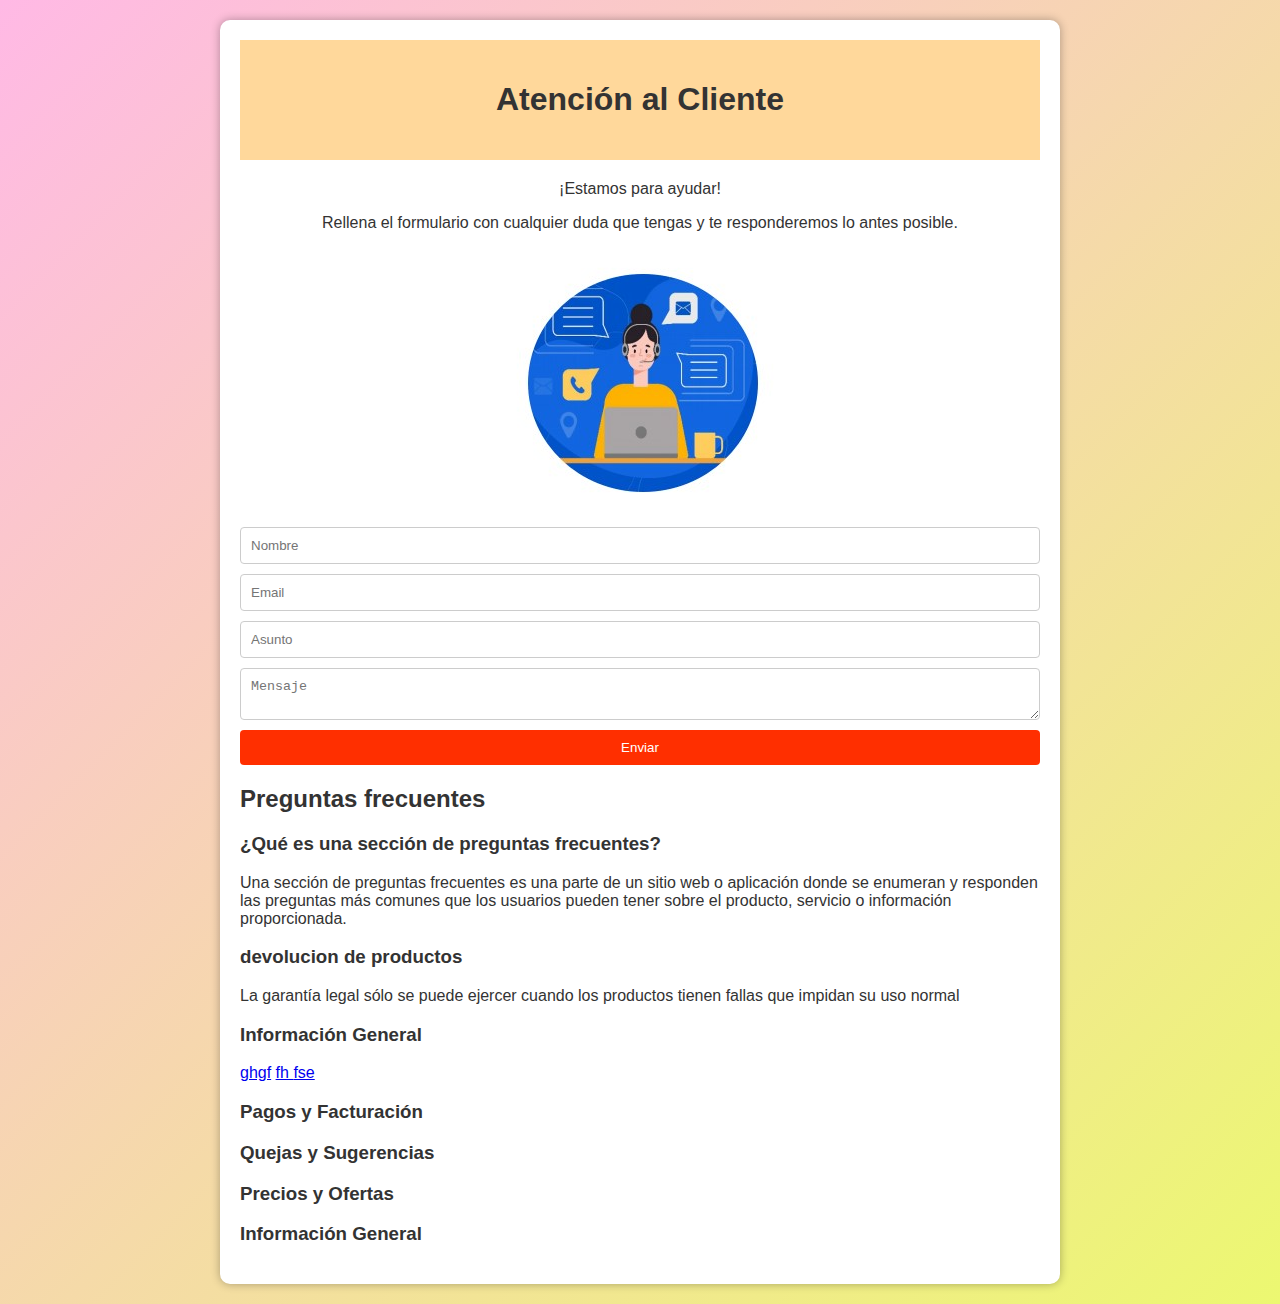
<file: login/atencion_cliente.html>
<!DOCTYPE html>
<html lang="en">
<head>
    <meta charset="UTF-8">
    <meta name="viewport" content="width=device-width, initial-scale=1.0">
    <title>Atención al Cliente</title>
    <link rel="stylesheet" href="atencion.css">
</head>
<body>
    <div class="container">
        <header>
            <h1>Atención al Cliente</h1>
        </header>
        <div class="help-message">
            <p>¡Estamos para ayudar!</p>
            <p>Rellena el formulario con cualquier duda que tengas y te responderemos lo antes posible.</p>
        </div>
        <div class="illustration">
            <img src="atencion_cliente.jpg" alt="Ilustración de atención al cliente">
        </div>
        <form>
            <input type="text" placeholder="Nombre" required>
            <input type="email" placeholder="Email" required>
            <input type="text" placeholder="Asunto" required>
            <textarea placeholder="Mensaje" required></textarea>
            <button type="submit">Enviar</button>
        </form>
        <div class="atencion">
            <h2>Preguntas frecuentes</h2>
           
            <div class="atencion">
                <h3>¿Qué es una sección de preguntas frecuentes?</h3>
                <p>Una sección de preguntas frecuentes es una parte de un sitio web o aplicación donde se enumeran y responden las preguntas más comunes que los usuarios pueden tener sobre el producto, servicio o información proporcionada.</p>

                <h3>devolucion de productos </h3>
                <p>La garantía legal sólo se puede ejercer cuando los productos tienen fallas que impidan su uso normal</p>

                <h3>Información General </h3>
                <div class="dropdown-content">
                    <a href="#">ghgf</a>
                    <a href="#">fh </a>
                    <a href="#"> fse</a>
                </div>

                <h3>Pagos y Facturación </h3>

                <h3> Quejas y Sugerencias </h3>

                <h3> Precios y Ofertas </h3>

                <h3> Información General </h3>
            </div>
        </div>
    </div>
    <script src="atencion.js"></script>
</body>
</html>
</file>
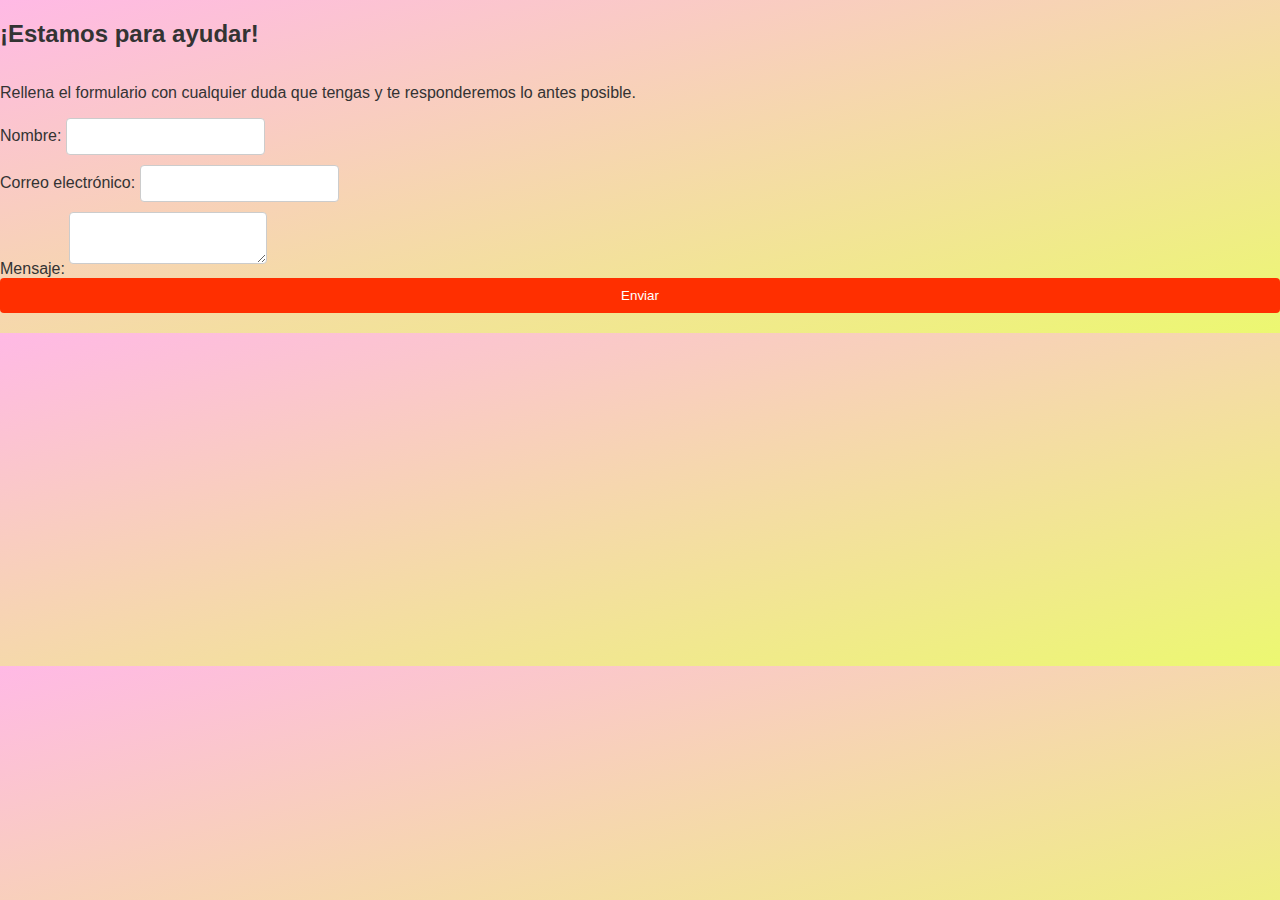
<file: login/crear_usuario.html>
<!DOCTYPE html>
<html lang="es">
<head>
  <meta charset="UTF-8">
  <meta name="viewport" content="width=device-width, initial-scale=1.0">
  <title>Atención al Cliente</title>
  <link rel="stylesheet" href="atencion.css">
</head>
<body>
  <div id="fcf-form">
    <form id="contactForm">
      <h2>¡Estamos para ayudar!</h2>
      <p>Rellena el formulario con cualquier duda que tengas y te responderemos lo antes posible.</p>
      <div class="fcf-form-group">
        <label for="nombre">Nombre:</label>
        <input type="text" id="nombre" name="nombre" class="fcf-form-control" required>
        <span class="error-message"></span>
      </div>
      <div class="fcf-form-group">
        <label for="email">Correo electrónico:</label>
        <input type="email" id="email" name="email" class="fcf-form-control" required>
        <span class="error-message"></span>
      </div>
      <div class="fcf-form-group">
        <label for="mensaje">Mensaje:</label>
        <textarea id="mensaje" name="mensaje" class="fcf-form-control" required></textarea>
        <span class="error-message"></span>
      </div>
      <button type="submit" class="fcf-btn fcf-btn-primary">Enviar</button>
      <div class="form-status"></div>
    </form>
  </div>
  <script src="atencion.js"></script>
</body>
</html>
</file>
<file: login/atencion.css>
body {
    font-family: Arial, sans-serif;
    margin: 0;
    padding: 0;
    background: linear-gradient(to bottom right, #ffb9e5, #ecf871);
    color: #333;
}

.container {
    max-width: 800px;
    margin: 20px auto;
    padding: 20px;
    background-color: #fff;
    border-radius: 10px;
    box-shadow: 0 0 10px rgba(0, 0, 0, 0.3);
}

header {
    text-align: center;
    margin-bottom: 20px;
}

header img {
    max-width: 100px;
    height: auto;
}

.help-message {
    text-align: center;
    margin-bottom: 20px;
}

.illustration {
    text-align: center;
    margin-bottom: 20px;
}

.illustration img {
    max-width: 100%;
    height: auto;
}

form {
    display: flex;
    flex-direction: column;
    margin-bottom: 20px;
}

form input,
form textarea {
    margin-bottom: 10px;
    padding: 10px;
    border: 1px solid #ccc;
    border-radius: 4px;
}

form button {
    padding: 10px;
    background-color: #ff2f00;
    color: #fff;
    border: none;
    border-radius: 4px;
    cursor: pointer;
}

.faq {
    margin-bottom: 20px;
}

.faq h2 {
    margin-bottom: 10px;
}

.faq input {
    width: 100%;
    padding: 10px;
    border: 1px solid #ccc;
    border-radius: 4px;
    margin-bottom: 10px;
}

.faq-item {
    margin-bottom: 20px;
}

.faq-item h3 {
    margin-bottom: 5px;
}
body {
    font-family: Arial, sans-serif;
    margin: 0;
    padding: 0;
    background-color: #f5f5f5;
    color: #333;
}

header {
    background-color: #ffd89b;
    padding: 20px;
    text-align: center;
}

header img {
    max-width: 100px;
    height: auto;
}

.container {
    max-width: 800px;
    margin: 20px auto;
    padding: 20px;
    background-color: #fff;
}

.help-message {
    text-align: center;
    margin-bottom: 20px;
}

.illustration {
    text-align: center;
    margin-bottom: 20px;
}

.illustration img {
    max-width: 100%;
    height: auto;
}

form {
    display: flex;
    flex-direction: column;
    margin-bottom: 20px;
}

form input,
form textarea {
    margin-bottom: 10px;
    padding: 10px;
    border: 1px solid #ccc;
    border-radius: 4px;
}

.submit-btn {
    padding: 8px 16px;
    background-color: #ff0000;
    color: #fff;
    border: none;
    border-radius: 4px;
    cursor: pointer;
    font-size: 14px;
}

.faq {
    margin-bottom: 20px;
}

.faq h2 {
    margin-bottom: 10px;
}

.faq input {
    width: 100%;
    padding: 10px;
    border: 1px solid #ccc;
    border-radius: 4px;
    margin-bottom: 10px;
}

.faq-item {
    margin-bottom: 20px;
}

.faq-item h3 {
    margin-bottom: 5px;
    cursor: pointer;
}

.faq-answer {
    display: none;
    padding: 10px;
    background-color: #f5f5f5;
    border-radius: 4px;
}

footer {
    background-color: #19547b;
    color: #fff;
    text-align: center;
    padding: 10px;
}
</file>
